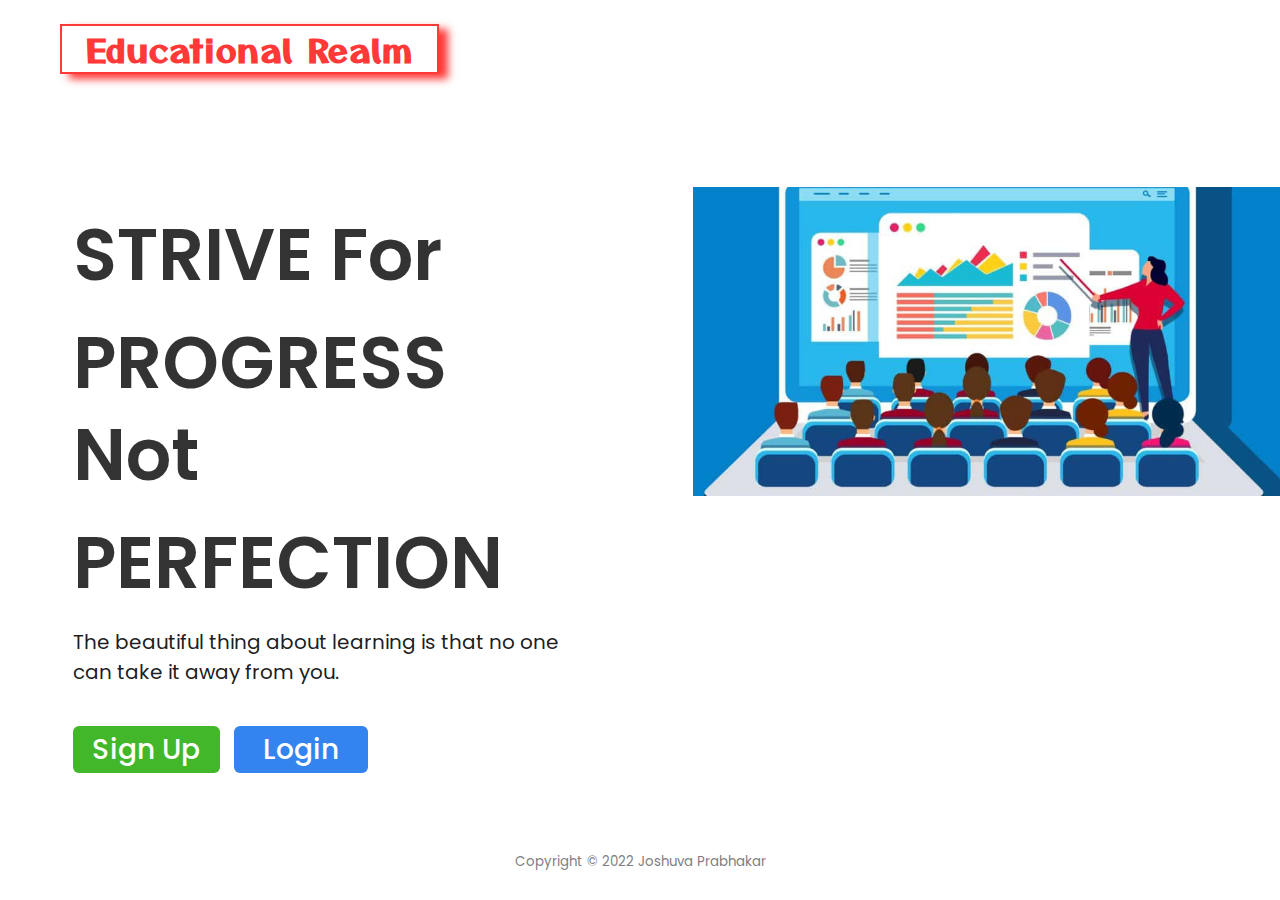
<file: index.html>
<!DOCTYPE html>
<html lang="en">

<head>
    <meta charset="UTF-8">
    <meta http-equiv="X-UA-Compatible" content="IE=edge">
    <meta name="viewport" content="width=device-width, initial-scale=1.0">
    <title>EducationalRealm | Online learning platform | Future skills </title>
    <link rel="stylesheet" href="css/stylms.css">
    <link rel="stylesheet" href="styles.css">
</head>

<body>
    <header>
        <a href="index.html" style="text-decoration: none;">
            <h1 class='logo'>Educational Realm</h1>
        </a>
    </header>

    <main>
        <div class="hero-content">
            <p class="p1">STRIVE For PROGRESS</p>
            <p class="p1" style="margin-top: -16px">Not PERFECTION</p>
            <p class="p2">The beautiful thing about learning is that no one can take it away from you.</p>
            <a href="pages/signup.html">
                <input class='signup-butt' type="button" value="Sign Up"></a>
            <a href="pages/login.html">
                <input class='login-butt' type="button" value="Login"></a>
        </div>
        <div class="hero-image">
            <img src="background/hero.png" alt="hero-image">
        </div>
    </main>

    <footer>
        <p><small>Copyright &copy; 2022 Joshuva Prabhakar</small></p>
    </footer>
</body>

</html>
</file>
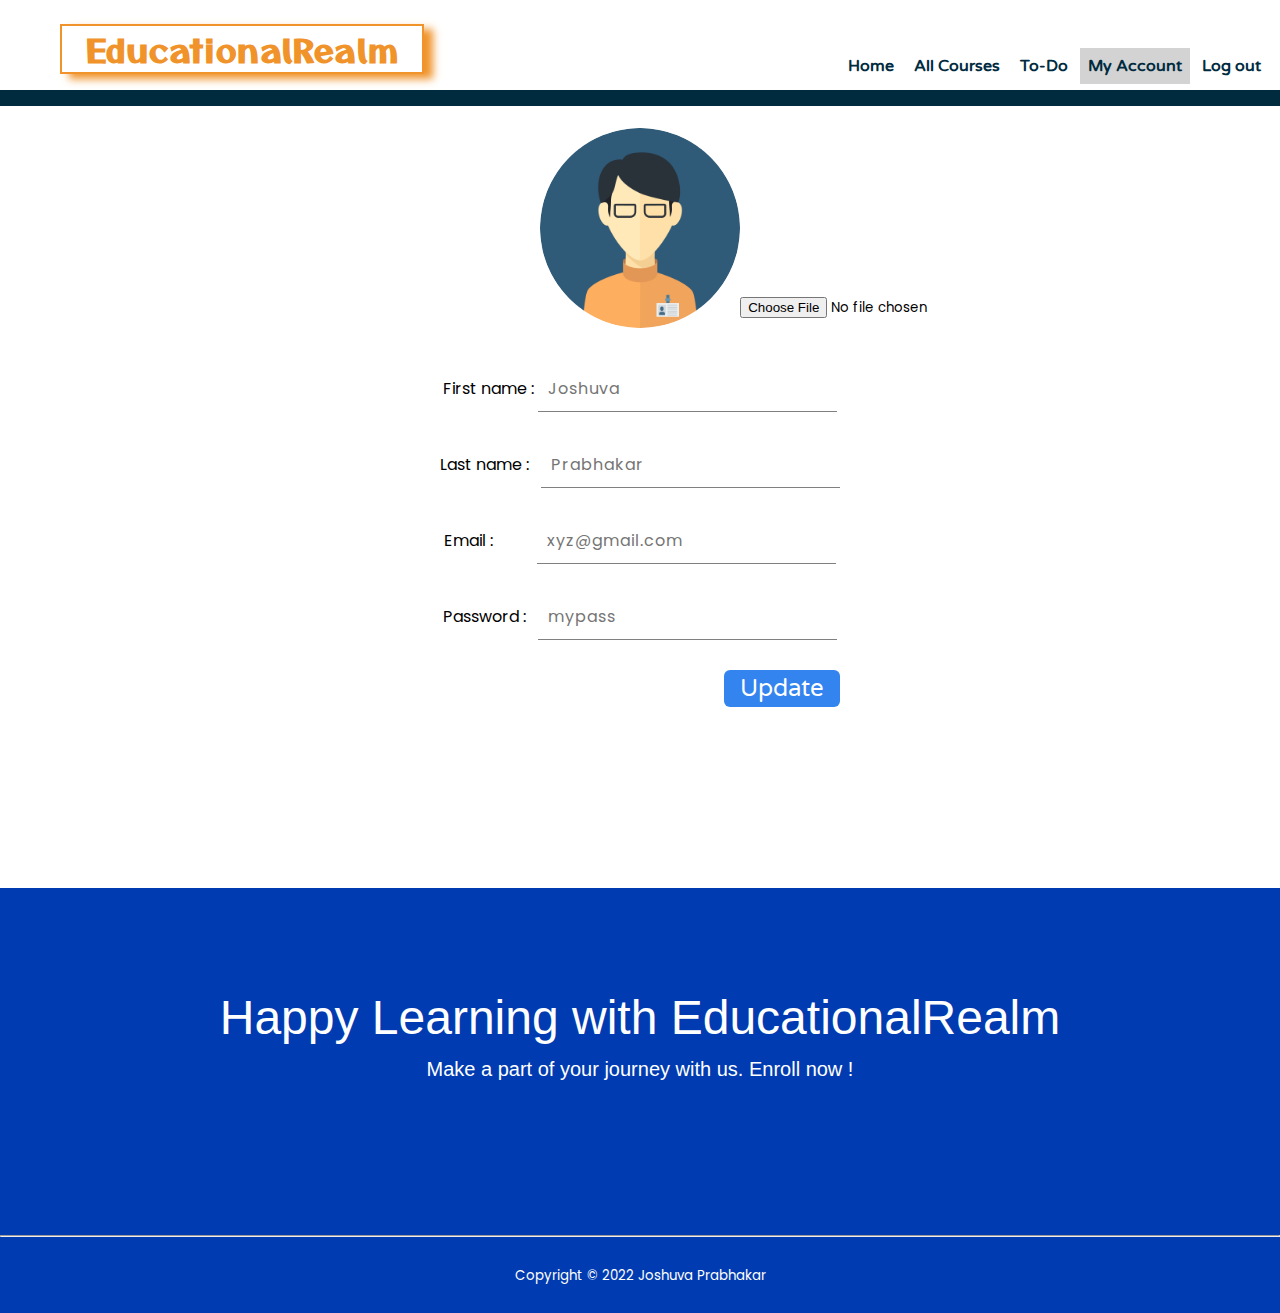
<file: pages/account.html>
<!DOCTYPE html>
<html lang="en">

<head>
    <meta charset="UTF-8">
    <meta http-equiv="X-UA-Compatible" content="IE=edge">
    <meta name="viewport" content="width=device-width, initial-scale=1.0">
    <title>My Account - EducationalRealm</title>
    <link rel="stylesheet" href="../css/account.css">
</head>

<body>
    <header>
        <a href="../pages/home.html" style="text-decoration: none;">
            <h1 class='logo'>EducationalRealm</h1>
        </a>
        <nav>
            <a href="../pages/home.html">Home</a>
            <a href="../pages/courses.html">All Courses</a>
            <a href="../pages/tasks.html">To-Do</a>
            <a href="../pages/account.html" style="font-weight: bolder; background-color:lightgrey ;">My Account</a>
            <a href="../index.html">Log out</a>
        </nav>
        <div class="separator"></div>
    </header>
    <main>
        <div class="outer-container">
            <div class="img-container">
                <script src="https://ajax.googleapis.com/ajax/libs/jquery/2.1.1/jquery.min.js"></script>
                <img id="profileImage" src="../background/user1.png " />
                <input id="imageUpload" type="file" name="profile_photo" placeholder="Photo" required="" capture>
            </div>
            <div class="detail-container">
                <p>
                    <label>First name : </label>
                    <input type="text" placeholder="Joshuva">
                </p>
                <p>
                    <label>Last name : &nbsp;</label>
                    <input type="text" placeholder="Prabhakar">
                </p>
                <p>
                    <label>Email : &nbsp;&nbsp;&nbsp;&nbsp;&nbsp;&nbsp;&nbsp;&nbsp;&nbsp;</label>
                    <input type="email" placeholder="xyz@gmail.com">
                </p>
                <p>
                    <label>Password : &nbsp;</label>
                    <input type="password" placeholder="mypass">
                </p>
                <button class="update-butt" onclick="alert('Account updated !')">Update</button>
            </div>
        </div>
    </main>
    <footer>
        <p class="p1"> Happy Learning with EducationalRealm </p>
        <p class="p2"> Make a part of your journey with us. Enroll now ! </p>
        <hr>
        <p class="p3"><small>Copyright &copy; 2022 Joshuva Prabhakar</small></p>
    </footer>
</body>
<script type="text/JavaScript" src="../js/account.js"></script>

</html>
</file>
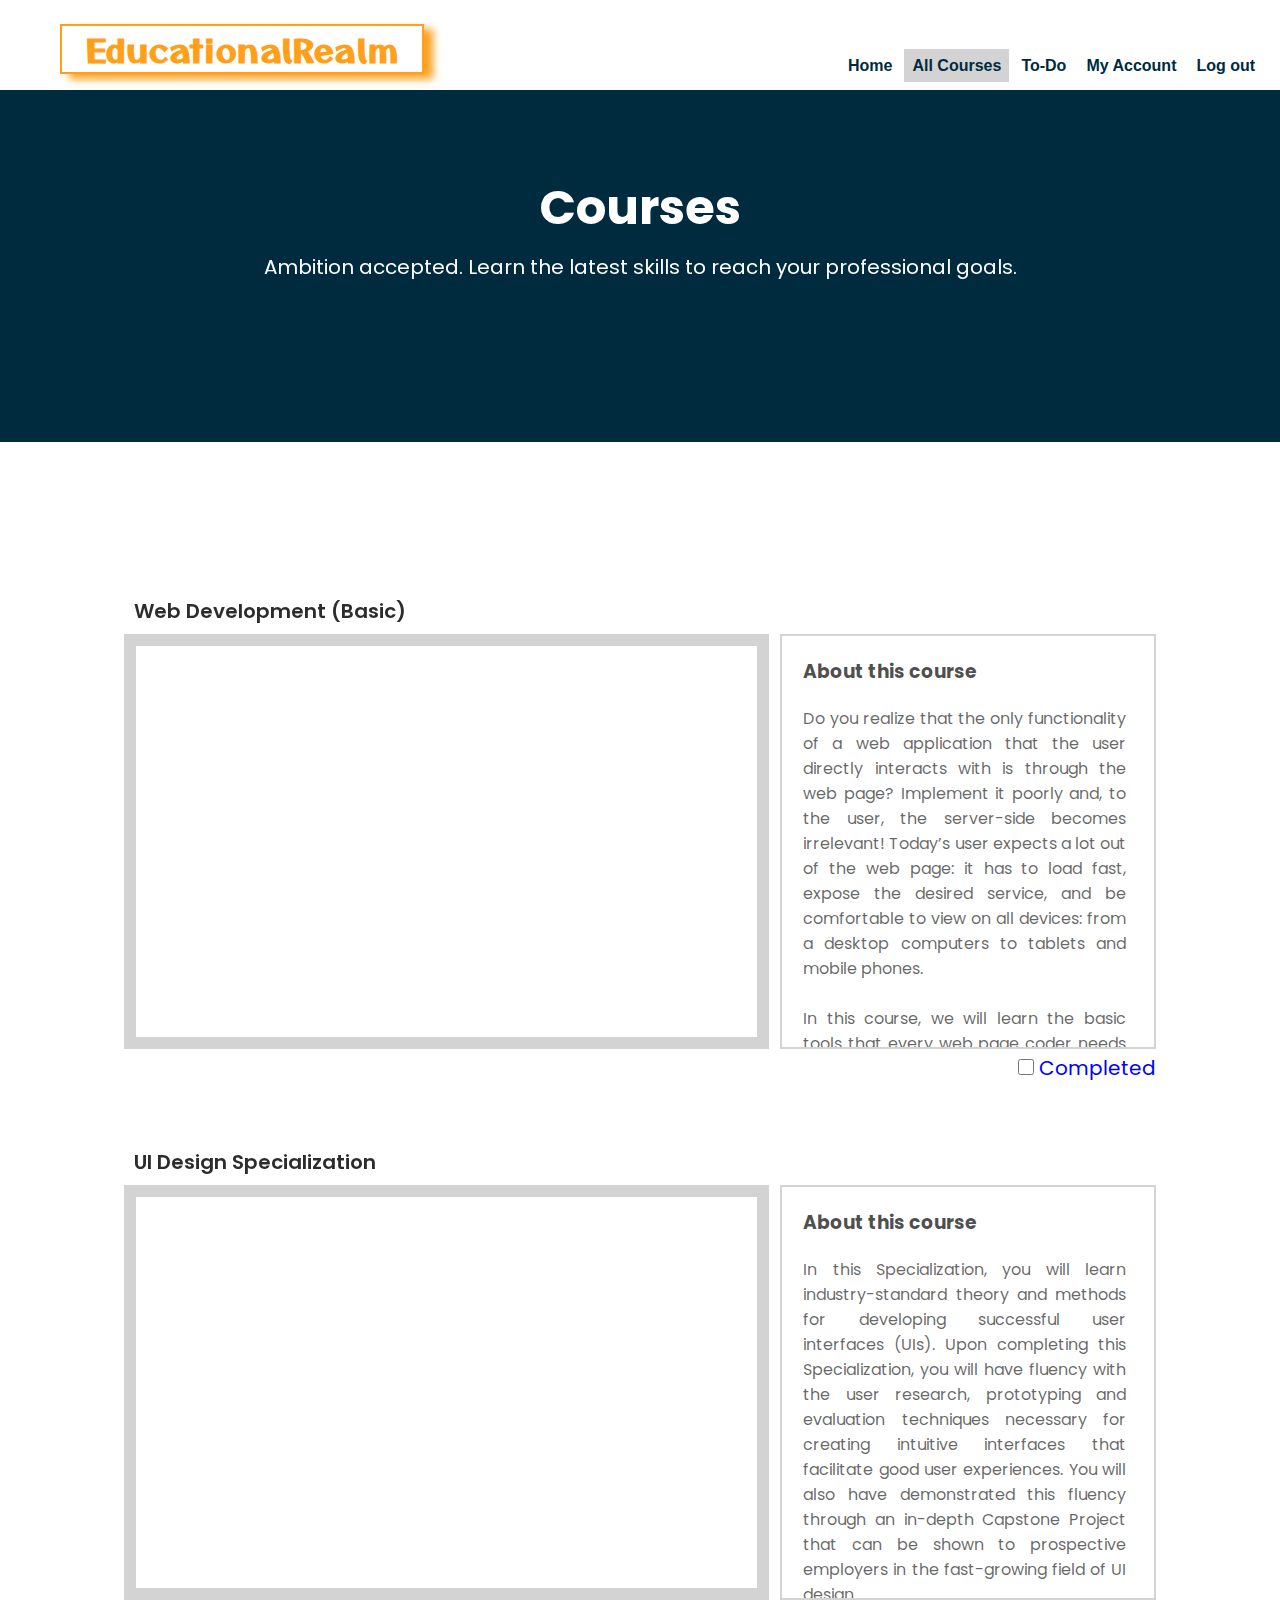
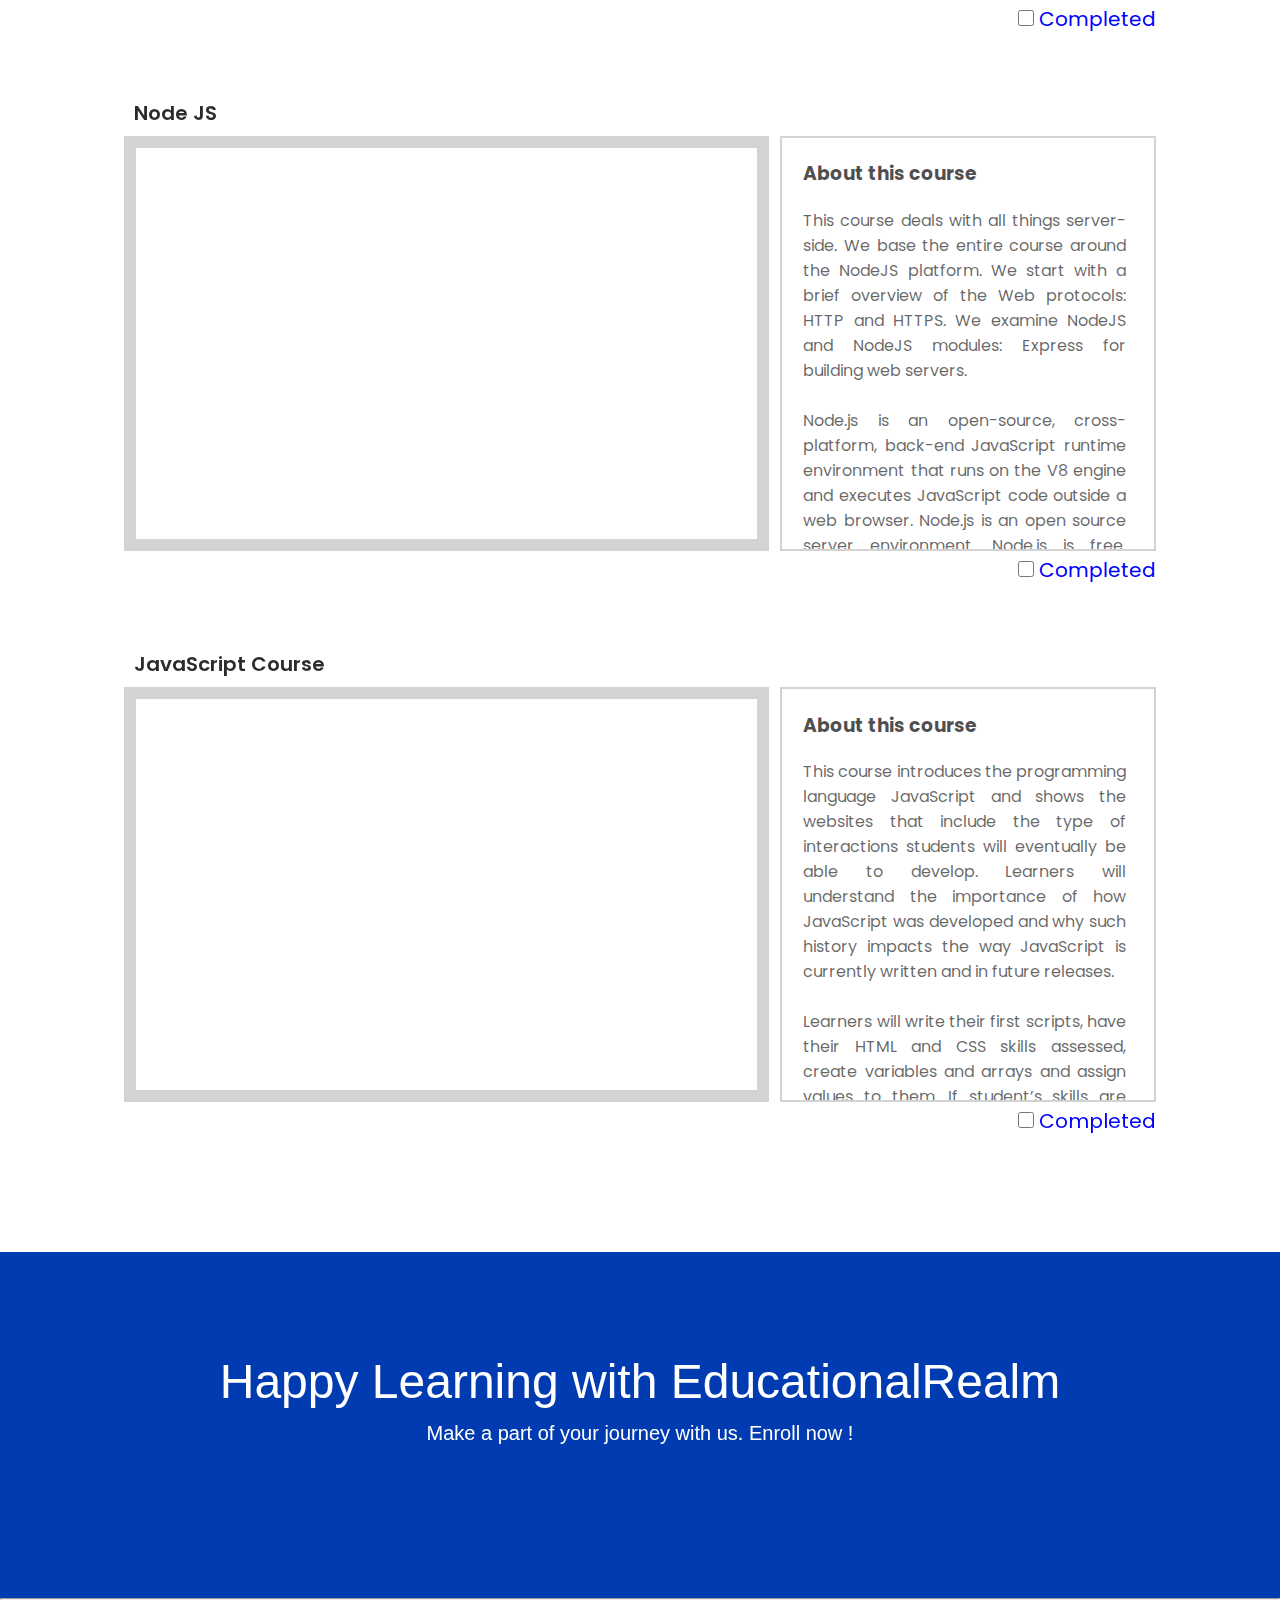
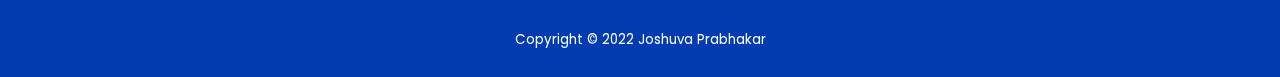
<file: pages/courses.html>
<!DOCTYPE html>
<html lang="en">

<head>
    <meta charset="UTF-8">
    <meta http-equiv="X-UA-Compatible" content="IE=edge">
    <meta name="viewport" content="width=device-width, initial-scale=1.0">
    <title>Courses - EducationalRealm</title>
    <link rel="stylesheet" href="../css/courses.css">
</head>

<body>
    <header>
        <a href="../pages/home.html" style="text-decoration: none;">
            <h1 class='logo'>EducationalRealm</h1>
        </a>
        <nav>
            <a href="../pages/home.html">Home</a>
            <a href="../pages/courses.html" style="font-weight: bolder; background-color:lightgrey ;">All Courses</a>
            <a href="../pages/tasks.html">To-Do</a>
            <a href="../pages/account.html">My Account</a>
            <a href="../index.html">Log out</a>
        </nav>
        <div class="separator"></div>
    </header>
    <main>
        <div class="head">
            <p class="p1">Courses</p>
            <p class="p2"> Ambition accepted. Learn the latest skills to reach your professional goals.</p>
        </div>
        <div class="container-outer">
            <div class="course">
                <p class="course-name">Web Development (Basic)</p>
                <iframe width="60%" height="83%" src="https://www.youtube.com/embed/videoseries?list=PLWKjhJtqVAbnSe1qUNMG7AbPmjIG54u88" title="YouTube video player" frameborder="0" allow="accelerometer; autoplay; clipboard-write; encrypted-media; gyroscope; picture-in-picture"
                    allowfullscreen></iframe>
                <div class="course-desc">
                    <h3>About this course</h3>
                    <p>Do you realize that the only functionality of a web application that the user directly interacts with is through the web page? Implement it poorly and, to the user, the server-side becomes irrelevant! Today’s user expects a lot out
                        of the web page: it has to load fast, expose the desired service, and be comfortable to view on all devices: from a desktop computers to tablets and mobile phones. <br><br> In this course, we will learn the basic tools that every
                        web page coder needs to know. We will start from the ground up by learning how to implement modern web pages with HTML and CSS. We will then advance to learning how to code our pages such that its components rearrange and resize
                        themselves automatically based on the size of the user’s screen. You’ll be able to code up a web page that will be just as useful on a mobile phone as on a desktop computer. No “pinch and zoom” required!</p>
                </div>
                <p class="course-complete-butt"><input type="checkbox" name="Course-status" value="Completed" class="mycheckbox"> Completed</p>
            </div>

            <div class="course">
                <p class="course-name">UI Design Specialization</p>
                <iframe width="60%" height="83%" src="https://www.youtube.com/embed/videoseries?list=PLjwm_8O3suyPkIphVrJaebR2qE8jylWBQ" title="YouTube video player" frameborder="0" allow="accelerometer; autoplay; clipboard-write; encrypted-media; gyroscope; picture-in-picture"
                    allowfullscreen></iframe>
                <div class="course-desc">
                    <h3>About this course</h3>
                    <p>In this Specialization, you will learn industry-standard theory and methods for developing successful user interfaces (UIs). Upon completing this Specialization, you will have fluency with the user research, prototyping and evaluation
                        techniques necessary for creating intuitive interfaces that facilitate good user experiences. You will also have demonstrated this fluency through an in-depth Capstone Project that can be shown to prospective employers in the fast-growing
                        field of UI design.<br><br> Concepts and techniques covered include structured approaches for helping you understand your user base and their needs (e.g. contextual inquiry and design psychology), widely-employed prototyping and
                        design methods (e.g. low-fidelity and paper prototyping), and robust techniques for helping you evaluate your design choices (e.g. heuristic evaluation and user studies). By the end of the Specialization, you will be comfortable
                        applying these concepts and techniques to design an interface for a wide variety of users from around the world.</p>
                </div>
                <p class="course-complete-butt"><input type="checkbox" name="Course-status" value="Completed" class="mycheckbox"> Completed</p>
            </div>

            <div class="course">
                <p class="course-name">Node JS</p>
                <iframe width="60%" height="83%" src="https://www.youtube.com/embed/videoseries?list=PL4cUxeGkcC9gcy9lrvMJ75z9maRw4byYp" title="YouTube video player" frameborder="0" allow="accelerometer; autoplay; clipboard-write; encrypted-media; gyroscope; picture-in-picture"
                    allowfullscreen></iframe>
                <div class="course-desc">
                    <h3>About this course</h3>
                    <p>This course deals with all things server-side. We base the entire course around the NodeJS platform. We start with a brief overview of the Web protocols: HTTP and HTTPS. We examine NodeJS and NodeJS modules: Express for building web
                        servers.
                        <br><br> Node.js is an open-source, cross-platform, back-end JavaScript runtime environment that runs on the V8 engine and executes JavaScript code outside a web browser. Node.js is an open source server environment. Node.js is
                        free. Node.js runs on various platforms (Windows, Linux, Unix, Mac OS X, etc.). Node.js uses JavaScript on the server. Node.js uses asynchronous programming! Node.js runs single-threaded, non-blocking, asynchronously programming,
                        which is very memory efficient.Node.js can generate dynamic page content. Node.js can create, open, read, write, delete, and close files on the server. Node.js can collect form data. Node.js can add, delete, modify data in your
                        database. Node.js files contain tasks that will be executed on certain events. A typical event is someone trying to access a port on the server. Node.js files must be initiated on the server before having any effect. Node.js files
                        have extension ".js"</p>
                </div>
                <p class="course-complete-butt"><input type="checkbox" name="Course-status" value="Completed" class="mycheckbox"> Completed</p>
            </div>
            <div class="course">
                <p class="course-name">JavaScript Course</p>
                <iframe width="60%" height="83%" src="https://www.youtube.com/embed/videoseries?list=PLRAV69dS1uWSxUIk5o3vQY2-_VKsOpXLD" title="YouTube video player" frameborder="0" allow="accelerometer; autoplay; clipboard-write; encrypted-media; gyroscope; picture-in-picture"
                    allowfullscreen></iframe>
                <div class="course-desc">
                    <h3>About this course</h3>
                    <p>This course introduces the programming language JavaScript and shows the websites that include the type of interactions students will eventually be able to develop. Learners will understand the importance of how JavaScript was developed
                        and why such history impacts the way JavaScript is currently written and in future releases.
                        <br><br> Learners will write their first scripts, have their HTML and CSS skills assessed, create variables and arrays and assign values to them. If student’s skills are lacking, resources and recommendations are provided to improve
                        these skills. There is ample opportunity for students to practice these first, core skills.
                    </p>
                </div>
                <p class="course-complete-butt"><input type="checkbox" name="Course-status" value="Completed" class="mycheckbox"> Completed</p>
            </div>
        </div>
    </main>
    <footer>
        <p class="p1"> Happy Learning with EducationalRealm </p>
        <p class="p2"> Make a part of your journey with us. Enroll now ! </p>
        <hr>
        <p class="p3"><small>Copyright &copy; 2022 Joshuva Prabhakar</small></p>
    </footer>
</body>

</html>
</file>
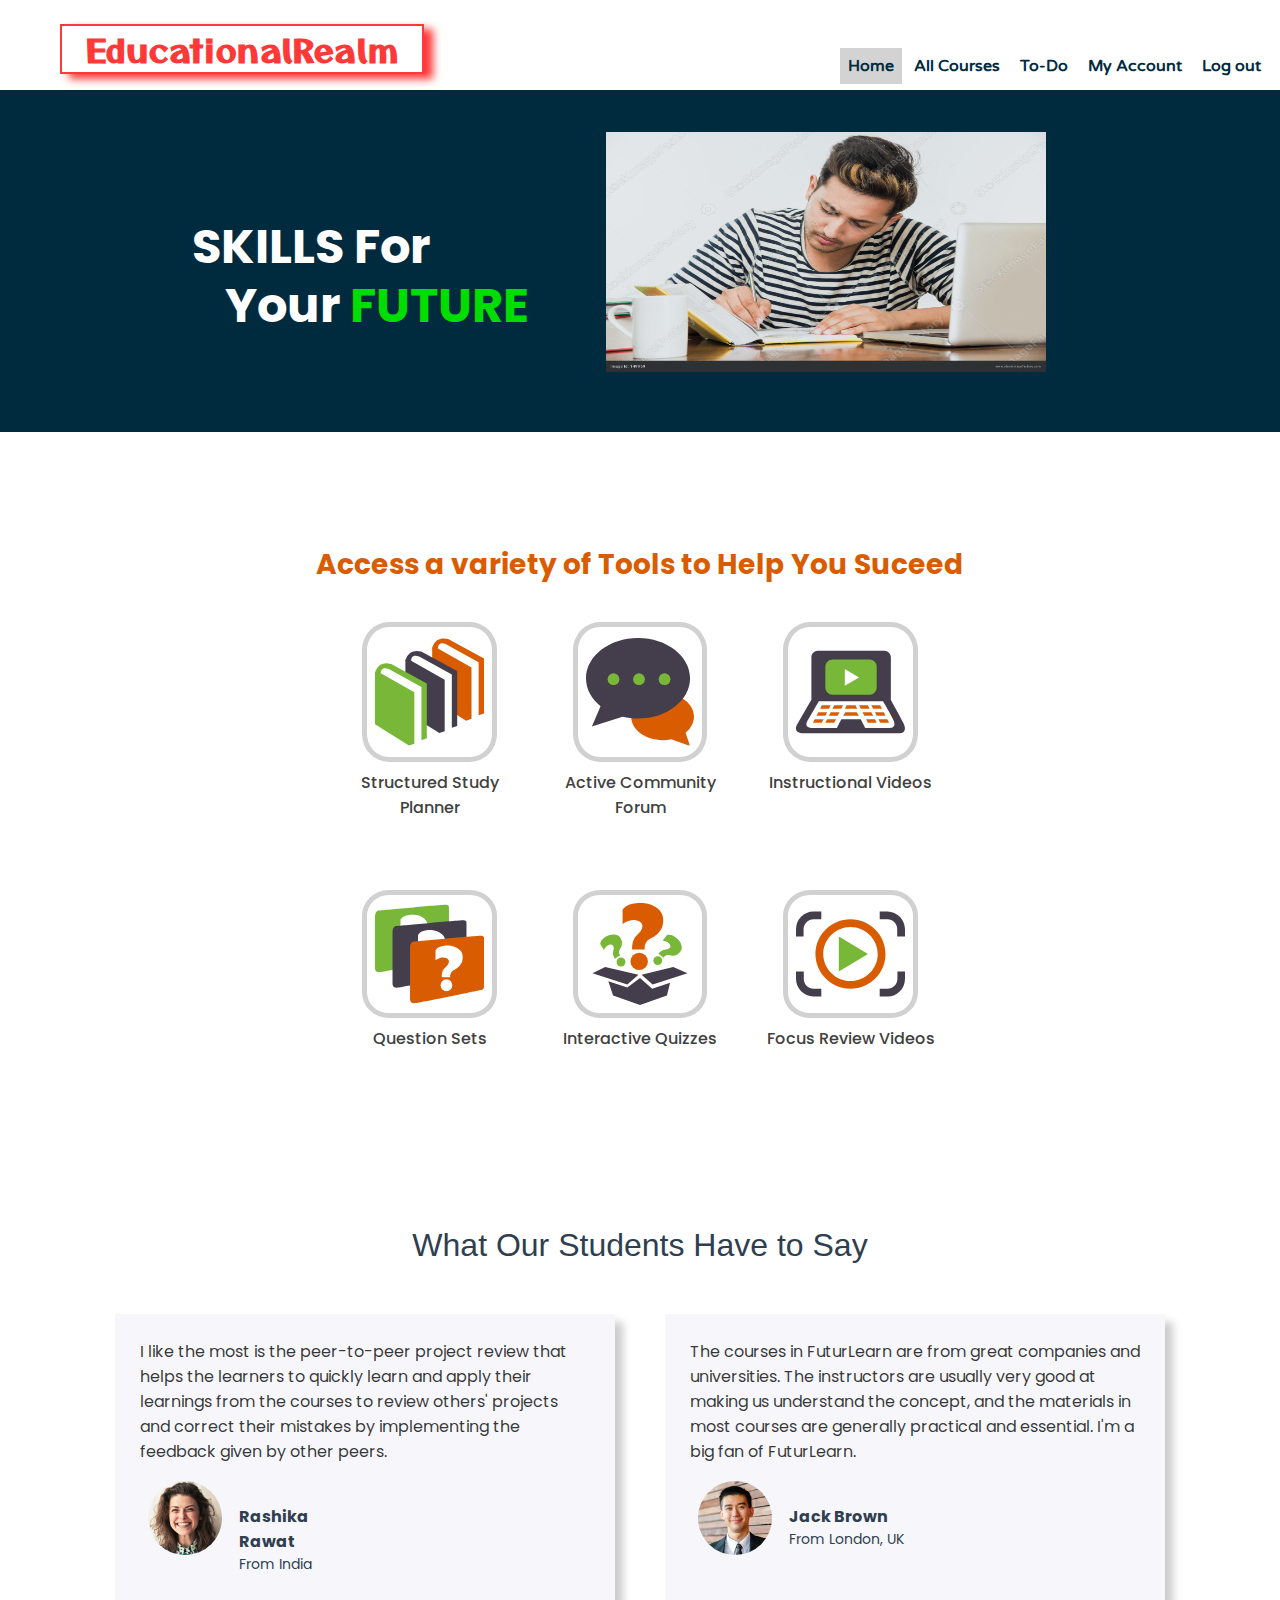
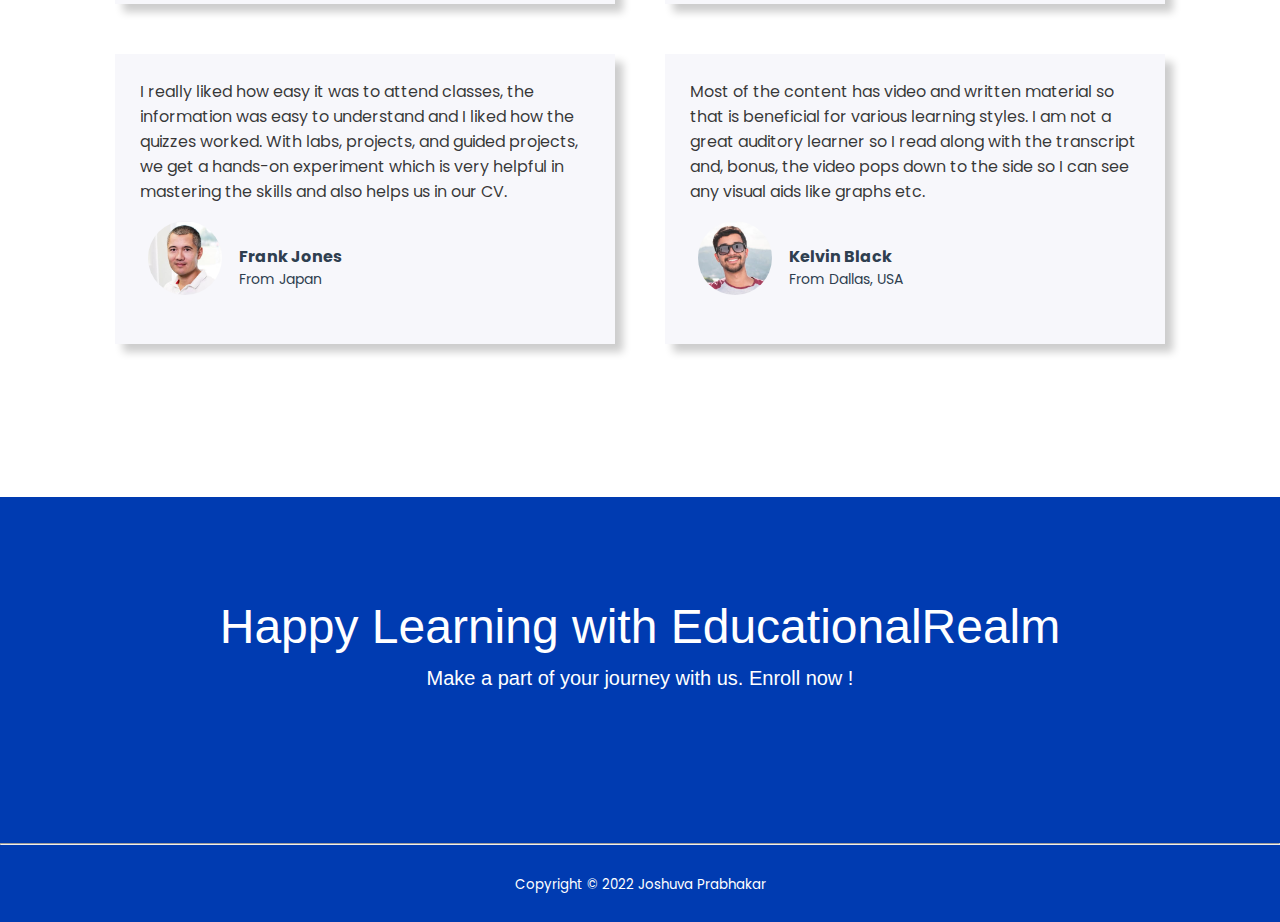
<file: pages/home.html>
<!DOCTYPE html>
<html lang="en">

<head>
    <meta charset="UTF-8">
    <meta http-equiv="X-UA-Compatible" content="IE=edge">
    <meta name="viewport" content="width=device-width, initial-scale=1.0">
    <title>Home - EducationalRealm</title>
    <link rel="stylesheet" href="../css/home.css">
</head>

<body>
    <header>
        <h1 class='logo'>EducationalRealm</h1>
        <nav>
            <a href="../pages/home.html" style="font-weight: bolder; background-color:lightgrey ;">Home</a>
            <a href="../pages/courses.html"> All Courses</a>
            <a href="../pages/tasks.html">To-Do</a>
            <a href="../pages/account.html">My Account</a>
            <a href="../index.html">Log out</a>
        </nav>
        <div class="separator"></div>
    </header>
    <main>
        <div class="himg-div">
            <p class="himg-p1">SKILLS For</p>
            <p class="himg-p2" style="color:#fff;">Your&nbsp;</p>
            <p class="himg-p2">FUTURE</p>
            <img src="../background/homepage.jpg" alt="home-hero image">
        </div>
        <div class="container-outermost">
            <div class="container-1">
                <h4>Access a variety of Tools to Help You Suceed</h4>
                <div class="container-1-1">
                    <div class="grid-container">
                        <div class="grid-item">
                            <img src="../background/structured_study_planner.svg">
                            <p>Structured Study Planner</p>
                        </div>
                        <div class="grid-item">
                            <img src="../background/active_community_forum.svg">
                            <p>Active Community Forum</p>
                        </div>
                        <div class="grid-item">
                            <img src="../background/instructional_videos.svg">
                            <p>Instructional Videos</p>
                        </div>
                        <div class="grid-item">
                            <img src="../background/questions.svg">
                            <p>Question Sets</p>
                        </div>
                        <div class="grid-item">
                            <img src="../background/interactive_quizzes.svg">
                            <p>Interactive Quizzes</p>
                        </div>
                        <div class="grid-item">
                            <img src="../background/focus_review_videos.svg">
                            <p>Focus Review Videos</p>
                        </div>
                    </div>
                </div>
            </div>
            <div class="container-2">
                <h4> What Our Students Have to Say</h4>
                <div class="testimonial1">
                    <p>I like the most is the peer-to-peer project review that helps the learners to quickly learn and apply their learnings from the courses to review others' projects and correct their mistakes by implementing the feedback given by other
                        peers. </p>
                    <div class="testinomial-img-name">
                        <img src="../background/testimonial1.jpg">
                        <p class="p1">Rashika Rawat</p>
                        <p class="p2">From India</p>
                    </div>
                </div>
                <div class="testimonial2">
                    <p>The courses in FuturLearn are from great companies and universities. The instructors are usually very good at making us understand the concept, and the materials in most courses are generally practical and essential. I'm a big fan
                        of FuturLearn.</p>
                    <div class="testinomial-img-name">
                        <img src="../background/testimonial2.jpg">
                        <p class="p1">Jack Brown</p>
                        <p class="p2">From London, UK</p>
                    </div>
                </div>
                <div class="testimonial1">
                    <p>I really liked how easy it was to attend classes, the information was easy to understand and I liked how the quizzes worked. With labs, projects, and guided projects, we get a hands-on experiment which is very helpful in mastering
                        the skills and also helps us in our CV.
                    </p>
                    <div class="testinomial-img-name">
                        <img src="../background/testimonial3.jpg">
                        <p class="p1">Frank Jones</p>
                        <p class="p2">From Japan</p>
                    </div>
                </div>
                <div class="testimonial2">
                    <p>Most of the content has video and written material so that is beneficial for various learning styles. I am not a great auditory learner so I read along with the transcript and, bonus, the video pops down to the side so I can see any
                        visual aids like graphs etc.</p>
                    <div class="testinomial-img-name">
                        <img src="../background/testimonial4.jpg">
                        <p class="p1">Kelvin Black</p>
                        <p class="p2">From Dallas, USA</p>
                    </div>
                </div>
            </div>
        </div>
    </main>
    <footer>
        <p class="p1"> Happy Learning with EducationalRealm </p>
        <p class="p2"> Make a part of your journey with us. Enroll now ! </p>
        <hr>
        <p class="p3"><small>Copyright &copy; 2022 Joshuva Prabhakar</small></p>
    </footer>
</body>

</html>
</file>
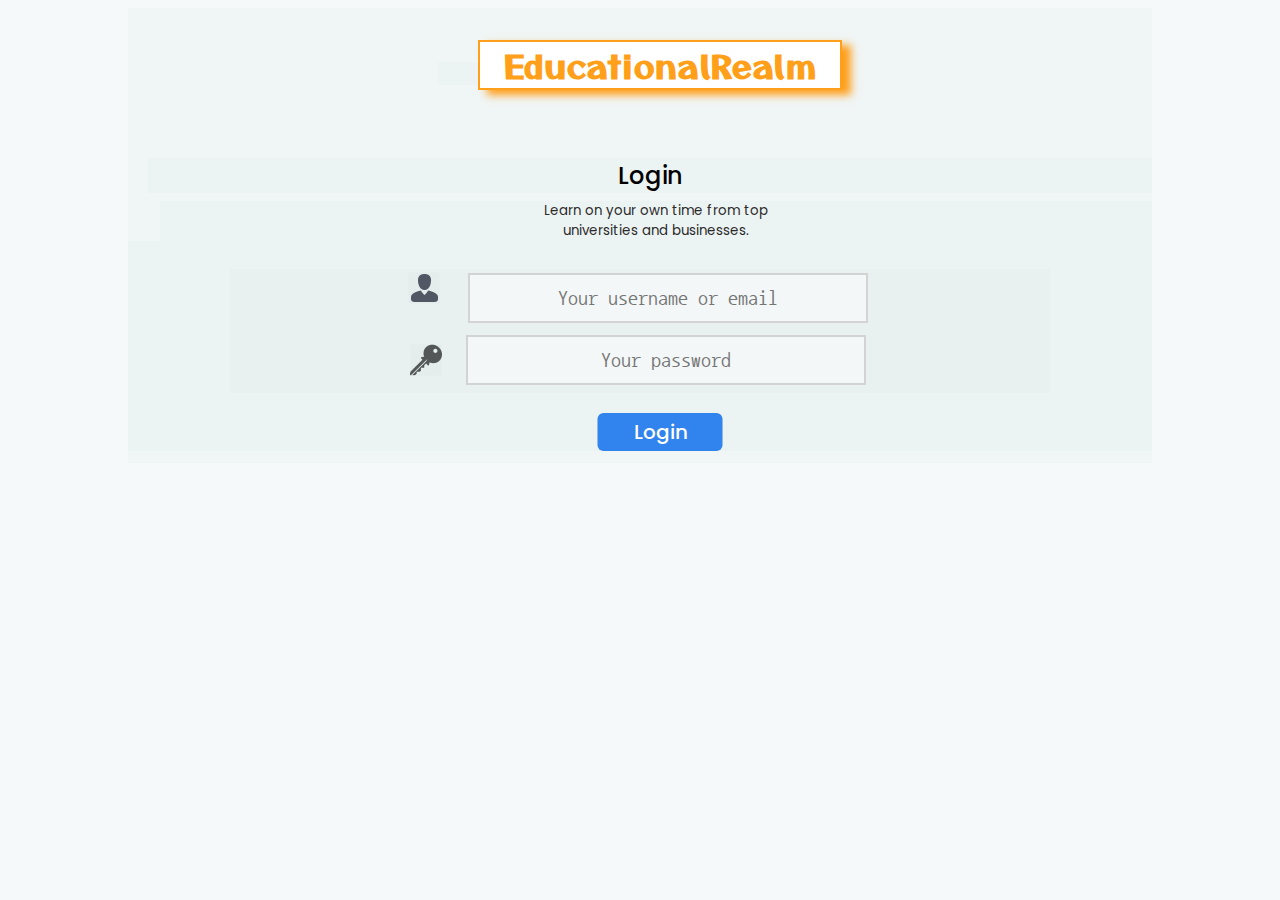
<file: pages/login.html>
<!DOCTYPE html>
<html lang="en">

<head>
    <meta charset="UTF-8">
    <meta http-equiv="X-UA-Compatible" content="IE=edge">
    <meta name="viewport" content="width=device-width, initial-scale=1.0">
    <title>Login - EducationalRealm </title>
    <link rel="stylesheet" href="../css/authority.css">

</head>

<body>
    <div class="auth">
        <a href="../index.html" style="text-decoration: none;">
            <h1 class='auth-logo'>EducationalRealm</h1>
        </a>

        <p class="p1">Login</p>
        <p class="p2">Learn on your own time from top</p>
        <p class="p2">universities and businesses.</p>

        <form method action="../pages/home.html">
            <div class="auth-form">
                <div class="entries">
                    <img src="../background/user.png">
                    <input class="input" type="text" placeholder="Your username or email" autocomplete="on" required>
                </div>

                <div id="entries">
                    <img src="../background/lock.png ">
                    <input class="input" type="password" placeholder="Your password" autocomplete="on" required>
                </div>
            </div>
            <a href="../pages/home.html" style="text-decoration: none;"><input class="login-butt" type="submit" value="Login"></a>
        </form>
    </div>
</body>

</html>
</file>
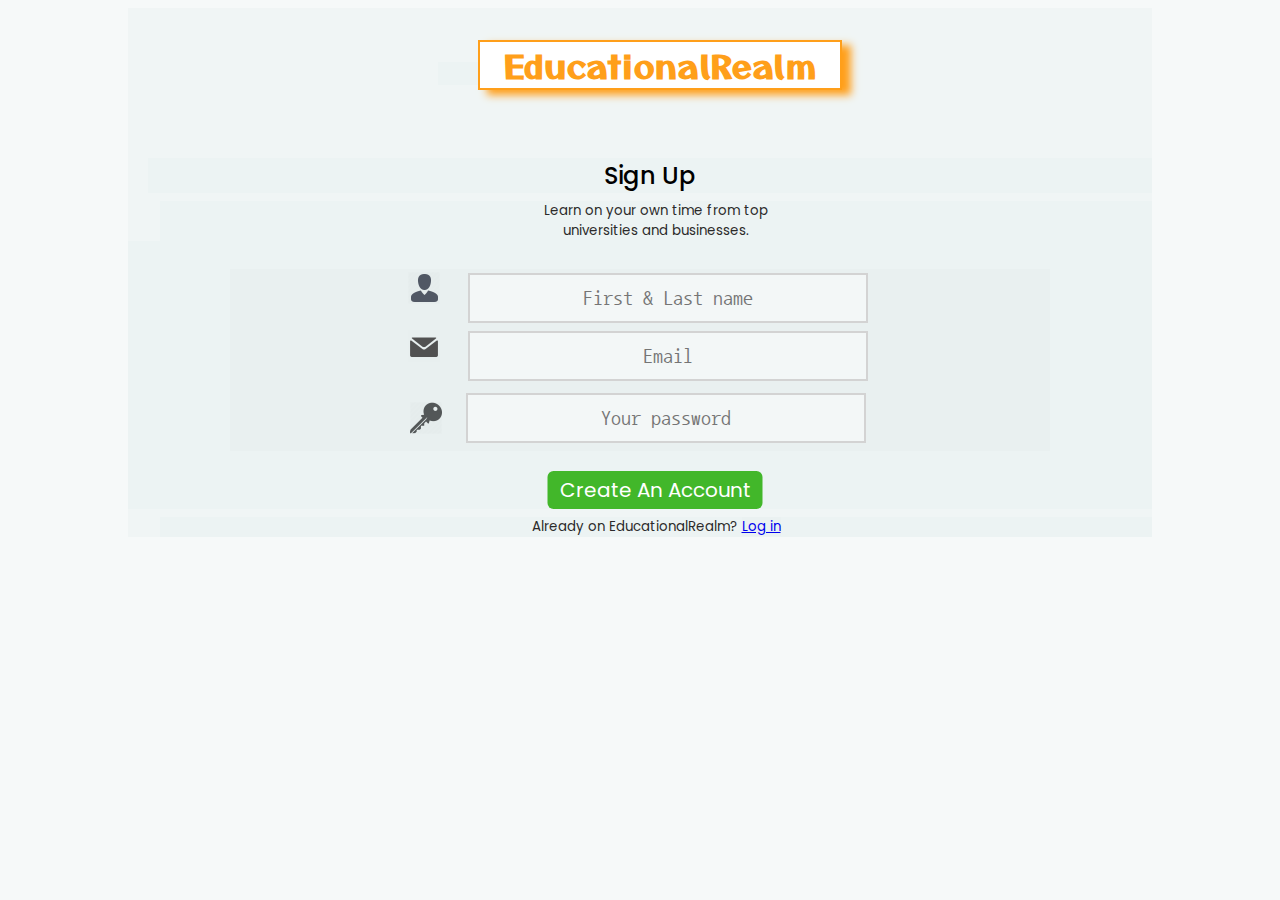
<file: pages/signup.html>
<!DOCTYPE html>
<html lang="en">

<head>
    <meta charset="UTF-8">
    <meta http-equiv="X-UA-Compatible" content="IE=edge">
    <meta name="viewport" content="width=device-width, initial-scale=1.0">
    <title>Sign Up - EducationalRealm </title>
    <link rel="stylesheet" href="../css/authority.css">

</head>

<body>
    <div class="auth">
        <a href="../index.html" style="text-decoration: none;">
            <h1 class='auth-logo'>EducationalRealm</h1>
        </a>

        <p class="p1">Sign Up</p>
        <p class="p2">Learn on your own time from top</p>
        <p class="p2">universities and businesses.</p>

        <form method action="../pages/home.html">
            <div class="auth-form">
                <div class="entries">
                    <img src="../background/user.png">
                    <input class="input" type="text" placeholder="First & Last name" required>
                </div>

                <div class="entries">
                    <img src="../background/email.png ">
                    <input class="input" type="email" placeholder="Email" autocomplete="on" required>
                </div>

                <div id="entries">
                    <img src="../background/lock.png ">
                    <input class="input" type="password" placeholder="Your password" required>
                </div>
            </div>
            <a href="../pages/home.html" style="text-decoration: none;"><input class="create-account" type="submit" value="Create An Account"></a>
        </form>
        <p class="p2" style="text-align: center;">Already on EducationalRealm? <a href="login.html">Log in</a></p>
    </div>
</body>

</html>
</file>
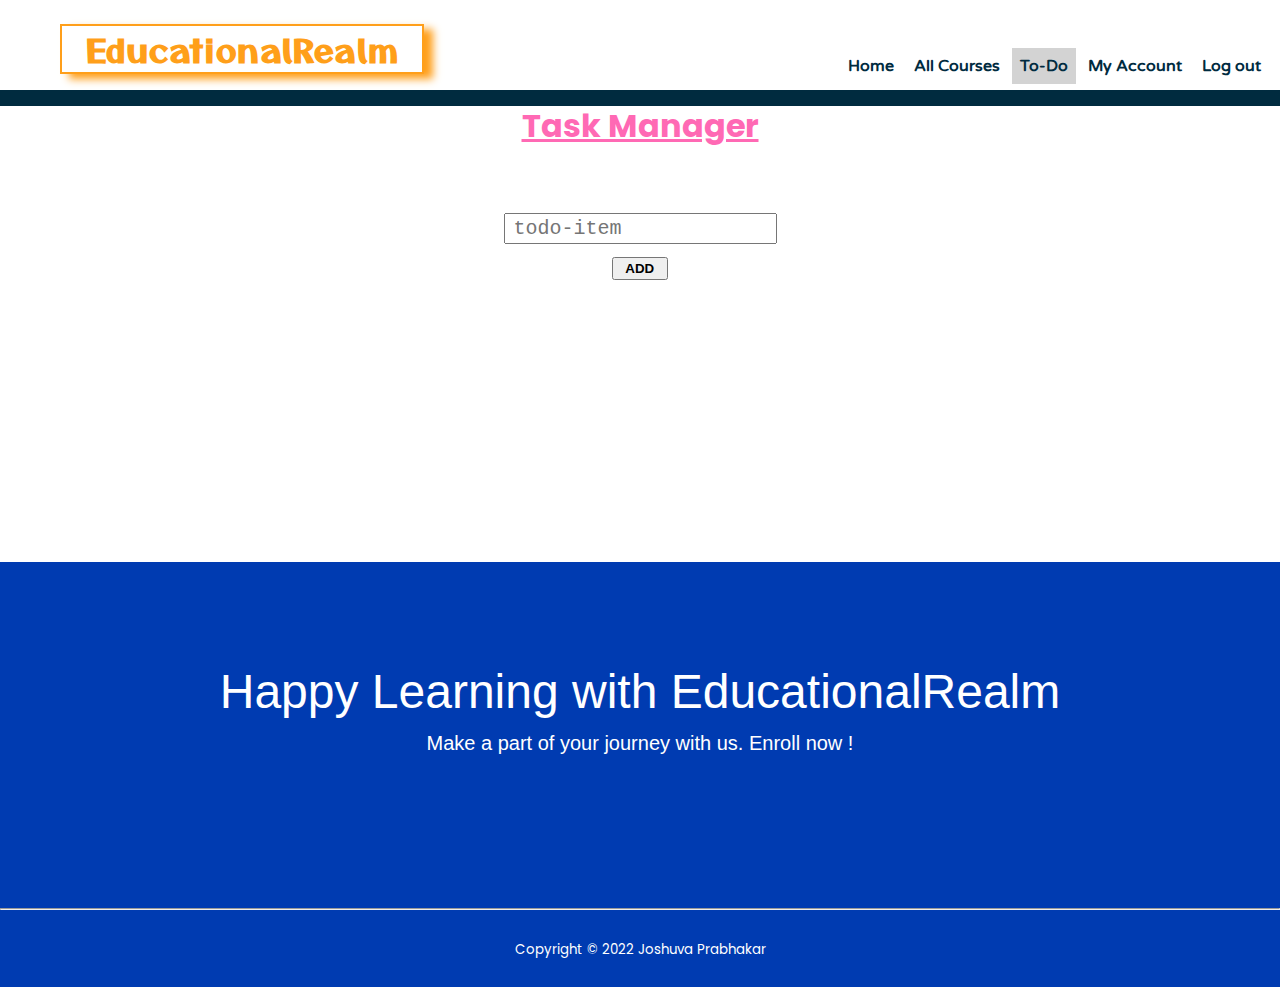
<file: pages/tasks.html>
<!DOCTYPE html>
<html lang="en">

<head>
    <meta charset="UTF-8">
    <meta http-equiv="X-UA-Compatible" content="IE=edge">
    <meta name="viewport" content="width=device-width, initial-scale=1.0">
    <title>Tasks - EducationalRealm</title>
    <link rel="stylesheet" href="../css/tasks.css">

</head>

<body>
    <header>
        <h1 class='logo'>EducationalRealm</h1>
        <nav>
            <a href="../pages/home.html">Home</a>
            <a href="../pages/courses.html"> All Courses</a>
            <a href="../pages/tasks.html" style="font-weight: bolder; background-color:lightgrey ;">To-Do</a>
            <a href="../pages/account.html">My Account</a>
            <a href="../index.html">Log out</a>
        </nav>
        <div class="separator"></div>
    </header>
    <main>
        <div class="container">
            <h2>Task Manager</h2>
            <br /><br />
            <div>
                <form>
                    <div>
                        <input type="text" placeholder="todo-item" id="box" />
                    </div>
                    <div>
                        <input type="button" value=" ADD " onclick="add_item()" class="add-task" />
                    </div>
                </form>
            </div>
            <div>
                <ul id="list_item">
                </ul>
            </div>
        </div>
    </main>
    <footer>
        <p class="p1"> Happy Learning with EducationalRealm </p>
        <p class="p2"> Make a part of your journey with us. Enroll now ! </p>
        <hr>
        <p class="p3"><small>Copyright &copy; 2022 Joshuva Prabhakar</small></p>
    </footer>
    <script type="text/javascript" src="../js/account.js"></script>
</body>

</html>
</file>
<file: css/stylms.css>
@import url('https://fonts.googleapis.com/css2?family=Otomanopee+One&display=swap');
@import url('https://fonts.googleapis.com/css?family=Poppins:200,300,400,500,600,700,800,900&display=swap');
:root {
    --logocolor: #ff3838;
}

* {
    margin: 0;
    padding: 0;
    box-sizing: border-box;
    font-family: 'Poppins', sans-serif;
}

header {
    width: 100%;
    padding: 16px 20px;
    z-index: 1000;
    display: flex;
    /*justify-content: center;*/
}

header .logo {
    font-family: 'Otomanopee One', sans-serif;
    color: var(--logocolor);
    letter-spacing: 1.4px;
    margin-top: 8px;
    margin-left: 40px;
    padding: 0px 24px;
    border: solid 2px var(--logocolor);
    box-shadow: 9px 5px 8px;
    cursor: pointer;
}

main {
    box-sizing: content-box;
    display: flex;
    width: 100%;
    padding: 16px;
    padding-bottom: 0px;
    margin: 12px;
    margin: 4% 1%;
    /* margin-bottom: 4px; */
    /* border: solid 2pt grey; */
}

.hero-content {
    box-sizing: content-box;
    float: left;
    width: 40%;
    padding: 24px;
    margin-top: 20px;
    margin-left: 20px;
    /* border: solid 2pt grey; */
}

.hero-content .p1 {
    font-size: 72px;
    font-weight: 600;
    color: rgba(0, 0, 0, 0.8);
}

.hero-content .p2 {
    font-size: 20px;
    padding-top: 10px;
    color: rgba(0, 0, 0, 0.9);
}

.hero-content .signup-butt {
    margin: 8% 2% 0 0;
    font-size: 28px;
    font-weight: 500;
    padding: 0.5% 4%;
    background-color: #42b72a;
    color: #fff;
    border: none;
    border-radius: 6px;
    cursor: pointer;
}

.hero-content .signup-butt:hover {
    background-color: #4ba838;
}

.hero-content .login-butt {
    margin: 8% 2% 0 0;
    font-size: 28px;
    font-weight: 500;
    color: #fff;
    padding: 0.5% 6%;
    /*background-color: #1877f2;*/
    background-color: rgba(29, 119, 237, 0.9);
    border: none;
    border-radius: 6px;
    cursor: pointer;
}

.hero-content .login-butt:hover {
    background-color: #0a74ff;
}

.hero-image {
    box-sizing: content-box;
    width: 50%;
    padding: 4px;
    margin-top: 2%;
    margin-left: 8%;
    float: right;
    /* border: solid 2pt grey; */
}

.hero-image img {
    max-width: 100%;
    transition: 3s;
    cursor: pointer;
}

.hero-image img:hover {
    transform: scale(1.01) translateY(-12px);
}

footer {
    font-family: 'Times New Roman', Times, serif;
    color: grey;
    margin-left: 80px;
    margin: 8px 0px 8px 0px;
    text-align: center;
}
</file>
<file: styles.css>
body {
    margin: 0;
    padding: 0;
    animation: bgcolor infinite 10s;
}

@keyframes bgcolor {
    0% {
        background: #9980FA;
    }
    20% {
        background: #9b59b6;
    }
    40% {
        background: #C4E538;
    }
    60% {
        background: #fed330;
    }
    80% {
        background: #D980FA;
    }
    100% {
        background: #fff200;
    }
}
</file>
<file: css/account.css>
@import url('https://fonts.googleapis.com/css2?family=Otomanopee+One&display=swap');
@import url('https://fonts.googleapis.com/css?family=Poppins:200,300,400,500,600,700,800,900&display=swap');
@import url("https://fonts.googleapis.com/css?family=Varela+Round");
:root {
    --logocolor: #f0932b;
}

* {
    margin: 0;
    padding: 0;
    box-sizing: border-box;
    font-family: 'Poppins', sans-serif;
}

header {
    top: 0;
    width: 100%;
    overflow: hidden;
    position: fixed;
    padding: 16px 20px;
    z-index: 1000;
    display: flex;
    background-color: #fff;
    /* justify-content: center; */
}

header .logo {
    font-family: 'Otomanopee One', sans-serif;
    color: var(--logocolor);
    letter-spacing: 1.4px;
    margin-left: 40px;
    margin-bottom: 16px;
    margin-top: 8px;
    padding: 0px 24px;
    border: solid 2px var(--logocolor);
    box-shadow: 9px 5px 8px;
    cursor: pointer;
}

header nav {
    display: block;
    position: absolute;
    top: 50%;
    right: 0;
    width: 440px;
    /* border: solid 2px grey; */
}

header nav a {
    padding: 8px 8px;
    text-decoration: none;
    font-family: "Varela Round", sans-serif;
    font-weight: bold;
    font-size: 16px;
    /* color: rgba(1, 1, 1, 0.7); */
    color: #002B3F;
}

header nav a:hover {
    text-decoration: underline;
    text-underline-offset: 4px;
    color: #d94f5c;
}

header .separator {
    position: absolute;
    top: 85%;
    left: 0%;
    width: 100%;
    height: 15%;
    background-color: #002B3F;
}

.outer-container {
    display: block;
    width: 100%;
    /* border: solid 2px green; */
    margin-top: 8%
}

.outer-container .img-container {
    display: flex;
    width: 80%;
    justify-content: center;
    margin: auto;
    align-items: center;
    margin-top: 1%;
    padding: 2%;
    /* border: solid 1px yellow; */
}

.outer-container .img-container img {
    border-radius: 50%;
    width: 200px;
    height: 200px;
    display: block;
    margin-left: 28%;
}

.outer-container .img-container input {
    margin-top: 160px;
}

.outer-container .detail-container {
    width: 80%;
    margin: auto;
    padding: 1%;
    /* border: solid 1px yellow; */
    text-align: center;
    display: block;
}

.outer-container .detail-container input {
    padding: 10px;
    font-size: 16px;
    /* color: black; */
    letter-spacing: 1px;
    margin-bottom: 30px;
    border: none;
    border-bottom: 1px solid grey;
    width: 30%;
    outline: none;
}

.update-butt {
    font-size: 24px;
    font-family: "Varela Round", sans-serif;
    font-weight: 500;
    color: #fff;
    background-color: rgba(29, 119, 237, 0.9);
    border: none;
    border-radius: 6px;
    cursor: pointer;
    float: right;
    margin-top: 0;
    margin-right: 30%;
    padding: 4px 16px;
}

footer {
    width: 100%;
    background-color: #003bb1;
    color: #fff;
    margin-top: 16%;
    padding-top: 8%;
    text-align: center;
}

footer .p1 {
    font-family: sans-serif;
    font-size: 48px;
}

footer .p2 {
    font-family: sans-serif;
    font-size: 20px;
    padding-top: 1%;
    padding-bottom: 12%;
}

footer .p3 {
    padding: 2% 0;
}
</file>
<file: css/courses.css>
@import url('https://fonts.googleapis.com/css2?family=Otomanopee+One&display=swap');
@import url('https://fonts.googleapis.com/css?family=Poppins:200,300,400,500,600,700,800,900&display=swap');
:root {
    --logocolor: #ff9f1a;
}

* {
    margin: 0;
    padding: 0;
    box-sizing: border-box;
    font-family: 'Poppins', sans-serif;
}

header {
    top: 0;
    width: 100%;
    overflow: hidden;
    position: fixed;
    padding: 16px 20px;
    z-index: 1000;
    display: flex;
    background-color: #fff;
    /* justify-content: center; */
}

header .logo {
    font-family: 'Otomanopee One', sans-serif;
    color: var(--logocolor);
    letter-spacing: 1.4px;
    margin-left: 40px;
    margin-bottom: 16px;
    margin-top: 8px;
    padding: 0px 24px;
    border: solid 2px var(--logocolor);
    box-shadow: 9px 5px 8px;
    cursor: pointer;
}

header nav {
    display: block;
    position: absolute;
    top: 50%;
    right: 0;
    width: 440px;
    /* border: solid 2px grey; */
}

header nav a {
    padding: 8px 8px;
    text-decoration: none;
    font-family: "Varela Round", sans-serif;
    font-weight: bold;
    font-size: 16px;
    /* color: rgba(1, 1, 1, 0.7); */
    color: #002B3F;
}

header nav a:hover {
    text-decoration: underline;
    text-underline-offset: 4px;
    color: #d94f5c;
}

header .separator {
    position: absolute;
    top: 85%;
    left: 0%;
    width: 100%;
    height: 15%;
    background-color: #002B3F;
}

.head {
    box-sizing: content-box;
    display: block;
    margin: 12px 0px;
    width: 100%;
    padding: 160px 0;
    background-color: #002B3F;
    justify-content: center;
    text-align: center;
}

.head .p1 {
    color: #fff;
    font-size: 48px;
    font-weight: 700;
    text-align: center;
}

.head .p2 {
    color: #fff;
    font-size: 20px;
    margin-top: 8px;
}

.container-outer {
    width: 100%;
    /* border: solid 1px green; */
    margin-top: 12%;
    display: block;
    align-items: center;
    justify-content: center;
    justify-items: center;
}

.container-outer .course {
    /* border: solid 2px grey; */
    display: block;
    margin: 0 8%;
    margin-bottom: 4%;
    height: 500px;
}

.container-outer .course-name {
    font-size: 20px;
    margin: 12px 0 8px 32px;
    color: rgba(0, 0, 0, 0.829);
    font-weight: 600;
}

.course iframe {
    display: block;
    float: left;
    margin-left: 2%;
    border: solid 12px lightgray;
}

.course .course-desc {
    display: block;
    float: right;
    width: 35%;
    height: 83%;
    border: solid 2px lightgrey;
    padding: 2%;
    margin-right: 2%;
    overflow: scroll;
    overflow-x: hidden;
}

.course .course-desc h3 {
    color: rgba(0, 0, 0, 0.700);
}

.course .course-desc p {
    color: rgba(0, 0, 0, 0.600);
    text-align: justify;
    margin: 4% 0%;
    padding: 2%;
    padding-left: 0;
}

.course .course-complete-butt {
    display: block;
    color: blue;
    font-size: 20px;
    margin-right: 2%;
    margin-top: 4px;
    float: right;
}

.course .course-complete-butt .mycheckbox {
    width: 16px;
    height: 16px;
}

footer {
    width: 100%;
    background-color: #003bb1;
    color: #fff;
    margin-top: 8%;
    padding-top: 8%;
    text-align: center;
}

footer .p1 {
    font-family: sans-serif;
    font-size: 48px;
}

footer .p2 {
    font-family: sans-serif;
    font-size: 20px;
    padding-top: 1%;
    padding-bottom: 12%;
}

footer .p3 {
    padding: 2% 0;
}
</file>
<file: css/home.css>
@import url('https://fonts.googleapis.com/css2?family=Otomanopee+One&display=swap');
@import url('https://fonts.googleapis.com/css?family=Poppins:200,300,400,500,600,700,800,900&display=swap');
@import url("https://fonts.googleapis.com/css?family=Varela+Round");
:root {
    --logocolor: #ff3838;
}

* {
    margin: 0;
    padding: 0;
    box-sizing: border-box;
    font-family: 'Poppins', sans-serif;
}

body {
    margin: 0;
    padding: 0;
    animation: bgcolor infinite 05s;
}

@keyframes bgcolor {
    0% {
        background: #b8e994;
    }
    20% {
        background: #82ccdd;
    }
    40% {
        background: #C4E538;
    }
}

header {
    top: 0;
    width: 100%;
    overflow: hidden;
    position: fixed;
    padding: 16px 20px;
    z-index: 1000;
    display: flex;
    background-color: #fff;
    /* justify-content: center; */
}

header .logo {
    font-family: 'Otomanopee One', sans-serif;
    color: var(--logocolor);
    letter-spacing: 1.4px;
    margin-left: 40px;
    margin-bottom: 16px;
    margin-top: 8px;
    padding: 0px 24px;
    border: solid 2px var(--logocolor);
    box-shadow: 9px 5px 8px;
    cursor: pointer;
}

header nav {
    display: block;
    position: absolute;
    top: 50%;
    right: 0;
    width: 440px;
    /* border: solid 2px grey; */
}

header nav a {
    padding: 8px 8px;
    text-decoration: none;
    font-family: "Varela Round", sans-serif;
    font-weight: bold;
    font-size: 16px;
    /* color: rgba(1, 1, 1, 0.7); */
    color: #002B3F;
}

header nav a:hover {
    text-decoration: underline;
    text-underline-offset: 4px;
    color: #d94f5c;
}

header .separator {
    position: absolute;
    top: 85%;
    left: 0%;
    width: 100%;
    height: 15%;
    background-color: #002B3F;
}

.himg-div {
    box-sizing: content-box;
    display: flex;
    margin: 12px 0px;
    width: 100%;
    height: 420px;
    background-color: #002B3F;
    align-items: center;
}

.himg-p1 {
    color: #fff;
    font-family: "Poppins", sans-serif;
    font-size: 48px;
    font-weight: bold;
    position: relative;
    left: 15%;
    top: 6%;
}

.himg-p2 {
    color: #0d0;
    font-family: "Poppins", sans-serif;
    font-size: 48px;
    font-weight: bold;
    position: relative;
    left: -1%;
    top: 20%;
}

.himg-div img {
    width: 440px;
    height: 240px;
    position: relative;
    left: 5%;
    filter: opacity(0.9);
    background-color: #002B3F;
    margin-top: 60px;
}

.container-outermost {
    padding: 50px 0;
    /* border: solid 2px yellow; */
}

.container-1 {
    width: 100%;
    padding-right: 15px;
    padding-left: 15px;
    margin-right: auto;
    margin-left: auto;
    margin-top: 50px;
}

.container-1 h4 {
    color: #da5c01;
    text-align: center;
    font-weight: 700;
    font-size: 28px;
}

.container-1-1 {
    /* border: solid 2px rgb(83, 43, 43); */
    padding: 10px 20px;
    width: 100%;
    margin-right: auto;
    margin-left: auto;
    justify-content: center;
}

.grid-container {
    display: grid;
    grid-template-columns: 200px 200px 200px;
    padding: 10px 80px;
    width: 100%;
    /* border: 1px solid rgba(0, 0, 0, 0.8); */
    justify-content: center;
    grid-gap: 8% 1%;
}

.grid-item {
    background-color: rgba(255, 255, 255, 0.8);
    box-sizing: border-box;
    /* border: 1px solid rgba(0, 0, 0, 0.8); */
    padding: 16px;
    font-size: 16px;
    color: #414141;
    text-align: center;
}

.grid-item img {
    display: block;
    width: 80%;
    height: 70%;
    padding: 8px;
    border-radius: 20%;
    margin: auto;
    border: 5px solid #d1d1d1;
}

.grid-item p {
    padding: 8px 0;
    color: #414141;
    font-weight: 500;
}

.container-outermost .container-2 {
    display: inline-block;
    width: 100%;
    padding-right: 15px;
    padding-left: 15px;
    margin-right: auto;
    margin-left: auto;
    margin-top: 12%;
    /* border: solid 2px red; */
}

.container-2 h4 {
    color: #2f3f50;
    text-align: center;
    font-weight: 500;
    font-family: sans-serif;
    font-size: 32px;
}

.container-2 p {
    color: rgba(0, 0, 0, 0.788);
}

.container-2 .testimonial1 {
    width: 40%;
    height: 290px;
    /* overflow: scroll; */
    /* overflow-y: hidden;  */
    /* overflow-x: hidden; */
    float: left;
    margin-top: 4%;
    margin-left: 8%;
    padding: 2%;
    background-color: rgba(194, 197, 229, 0.137);
    box-shadow: 8px 8px 8px rgba(0, 0, 0, 0.2);
}

.container-2 .testimonial2 {
    width: 40%;
    height: 290px;
    /* overflow: scroll; */
    /* overflow-y: hidden;  */
    /* overflow-x: hidden; */
    float: right;
    margin-top: 4%;
    margin-right: 8%;
    padding: 2%;
    background-color: rgba(194, 197, 229, 0.137);
    box-shadow: 8px 8px 8px rgba(0, 0, 0, 0.2);
}

.container-2 .testinomial-img-name {
    /* border: solid 2px yellowgreen; */
    display: block;
    width: 50%;
    float: left;
    margin-top: 4px;
}

.testinomial-img-name img {
    width: 40%;
    padding: 8px;
    border-radius: 50%;
    margin: 2% 0;
    margin-right: 4%;
    float: left;
}

.testinomial-img-name .p1 {
    color: #2f3f50;
    font-size: 16px;
    font-weight: bold;
    margin-top: 16%;
}

.testinomial-img-name .p2 {
    color: #2f3f50;
    font-size: 14px;
}

footer {
    width: 100%;
    background-color: #003bb1;
    color: #fff;
    margin-top: 8%;
    padding-top: 8%;
    text-align: center;
}

footer .p1 {
    font-family: sans-serif;
    font-size: 48px;
}

footer .p2 {
    font-family: sans-serif;
    font-size: 20px;
    padding-top: 1%;
    padding-bottom: 12%;
}

footer .p3 {
    padding: 2% 0;
}
</file>
<file: css/authority.css>
@import url('https://fonts.googleapis.com/css2?family=Otomanopee+One&display=swap');
@import url('https://fonts.googleapis.com/css?family=Poppins:200,300,400,500,600,700,800,900&display=swap');
@import url('https://fonts.googleapis.com/css2?family=Nanum+Gothic+Coding&display=swap');
:root {
    --logocolor: #ff9f1a;
}

* {
    margin: 0;
    padding: 0;
    box-sizing: border-box;
    text-align: center;
    background-color: rgba(231, 238, 239, 0.37);
    font-family: 'Poppins', sans-serif;
    animation: bgcolor infinite 5s;
}

@keyframes bgcolor {
    0% {
        background: #9AECDB;
    }
    20% {
        background: #ffcccc;
    }
    40% {
        background: #D980FA;
    }
}

.auth {
    box-sizing: content-box;
    width: 80%;
    position: absolute;
    left: 50%;
    transform: translateX(-50%);
    /* border: solid 2pt grey; */
    justify-content: center;
    margin-top: 8px;
}

.auth-logo {
    display: inline-flex;
    font-family: 'Otomanopee One', sans-serif;
    color: var(--logocolor);
    letter-spacing: 1.4px;
    padding: 0px 24px;
    border: solid 2px var(--logocolor);
    box-shadow: 9px 5px 8px;
    cursor: pointer;
    align-content: center;
    margin: 32px 0px 32px 40px;
    background-color: #fff;
}

.p1 {
    font-size: 24px;
    font-weight: 500;
    margin: 36px 0px 8px 20px;
}

.p2 {
    font-size: smaller;
    color: rgb(43, 42, 42);
    margin-left: 32px;
}

.auth-form {
    display: inline-block;
    /* border: solid 2pt grey; */
    justify-content: center;
    width: 80%;
    margin-top: 28px;
}

.auth-form #entries {
    padding: 4px;
    /* border: solid grey 1px; */
    justify-content: center;
    display: flex;
}

.auth-form img {
    width: 32px;
    align-self: center;
    justify-self: center;
    text-align: center;
    align-items: center;
    margin-right: 20px;
}

.input {
    background-color: #f3f7f7;
    border: solid lightgray 2px;
    margin: 4px;
    height: 50px;
    width: 400px;
    font-family: 'Nanum Gothic Coding', monospace;
    font-size: 20px;
    outline: none;
}

.input:focus {
    background-color: #fff;
}

.create-account {
    font-size: 20px;
    padding: 4px 12px;
    background-color: #42b72a;
    color: #fff;
    border: none;
    border-radius: 6px;
    cursor: pointer;
    display: block;
    position: relative;
    left: 51.5%;
    transform: translateX(-50%);
    margin-top: 20px;
    margin-bottom: 8px;
}

.create-account:hover {
    background-color: #4ba838;
}

.login-butt {
    display: flex;
    position: relative;
    left: 50%;
    transform: translateX(-50%);
    margin: 20px 0px 12px 20px;
    font-size: 20px;
    font-weight: 500;
    color: #fff;
    padding: 4px 36px;
    background-color: rgba(29, 119, 237, 0.9);
    border: none;
    border-radius: 6px;
    cursor: pointer;
}

.login-butt:hover {
    background-color: #0a74ff;
}
</file>
<file: css/tasks.css>
@import url('https://fonts.googleapis.com/css2?family=Otomanopee+One&display=swap');
@import url('https://fonts.googleapis.com/css?family=Poppins:200,300,400,500,600,700,800,900&display=swap');
@import url("https://fonts.googleapis.com/css?family=Varela+Round");
:root {
    --logocolor: #ff9f1a;
}

* {
    margin: 0;
    padding: 0;
    box-sizing: border-box;
    font-family: 'Poppins', sans-serif;
}

header {
    top: 0;
    width: 100%;
    overflow: hidden;
    position: fixed;
    padding: 16px 20px;
    z-index: 1000;
    display: flex;
    background-color: #fff;
    /* justify-content: center; */
}

header .logo {
    font-family: 'Otomanopee One', sans-serif;
    color: var(--logocolor);
    letter-spacing: 1.4px;
    margin-left: 40px;
    margin-bottom: 16px;
    margin-top: 8px;
    padding: 0px 24px;
    border: solid 2px var(--logocolor);
    box-shadow: 9px 5px 8px;
    cursor: pointer;
}

header nav {
    display: block;
    position: absolute;
    top: 50%;
    right: 0;
    width: 440px;
    /* border: solid 2px grey; */
}

header nav a {
    padding: 8px 8px;
    text-decoration: none;
    font-family: "Varela Round", sans-serif;
    font-weight: bold;
    font-size: 16px;
    /* color: rgba(1, 1, 1, 0.7); */
    color: #002B3F;
}

header nav a:hover {
    text-decoration: underline;
    text-underline-offset: 4px;
    color: #d94f5c;
}

header .separator {
    position: absolute;
    top: 85%;
    left: 0%;
    width: 100%;
    height: 15%;
    background-color: #002B3F;
}

main {
    margin-top: 8%;
}

.container {
    text-align: center;
}

h2 {
    text-align: center;
    margin: 5%;
    margin-bottom: 1%;
    font-size: 32px;
    color: hotpink;
    text-decoration: underline;
}

#box {
    font-size: 20px;
    font-family: 'Courier New', Courier, monospace;
    padding: 2px 8px;
}

.add-task {
    padding: 2px 8px;
    margin-top: 1%;
    font-family: Arial, Helvetica, sans-serif;
    font-weight: bold;
}

ul {
    text-align: left;
    padding: 7%;
    padding-left: 30%;
    font-size: 1.2rem;
    list-style: circle;
    list-style-position: inside;
}

li:hover {
    color: red;
    transition: 1s ease;
    cursor: pointer;
}

footer {
    width: 100%;
    background-color: #003bb1;
    color: #fff;
    margin-top: 8%;
    padding-top: 8%;
    text-align: center;
}

footer .p1 {
    font-family: sans-serif;
    font-size: 48px;
}

footer .p2 {
    font-family: sans-serif;
    font-size: 20px;
    padding-top: 1%;
    padding-bottom: 12%;
}

footer .p3 {
    padding: 2% 0;
}
</file>
